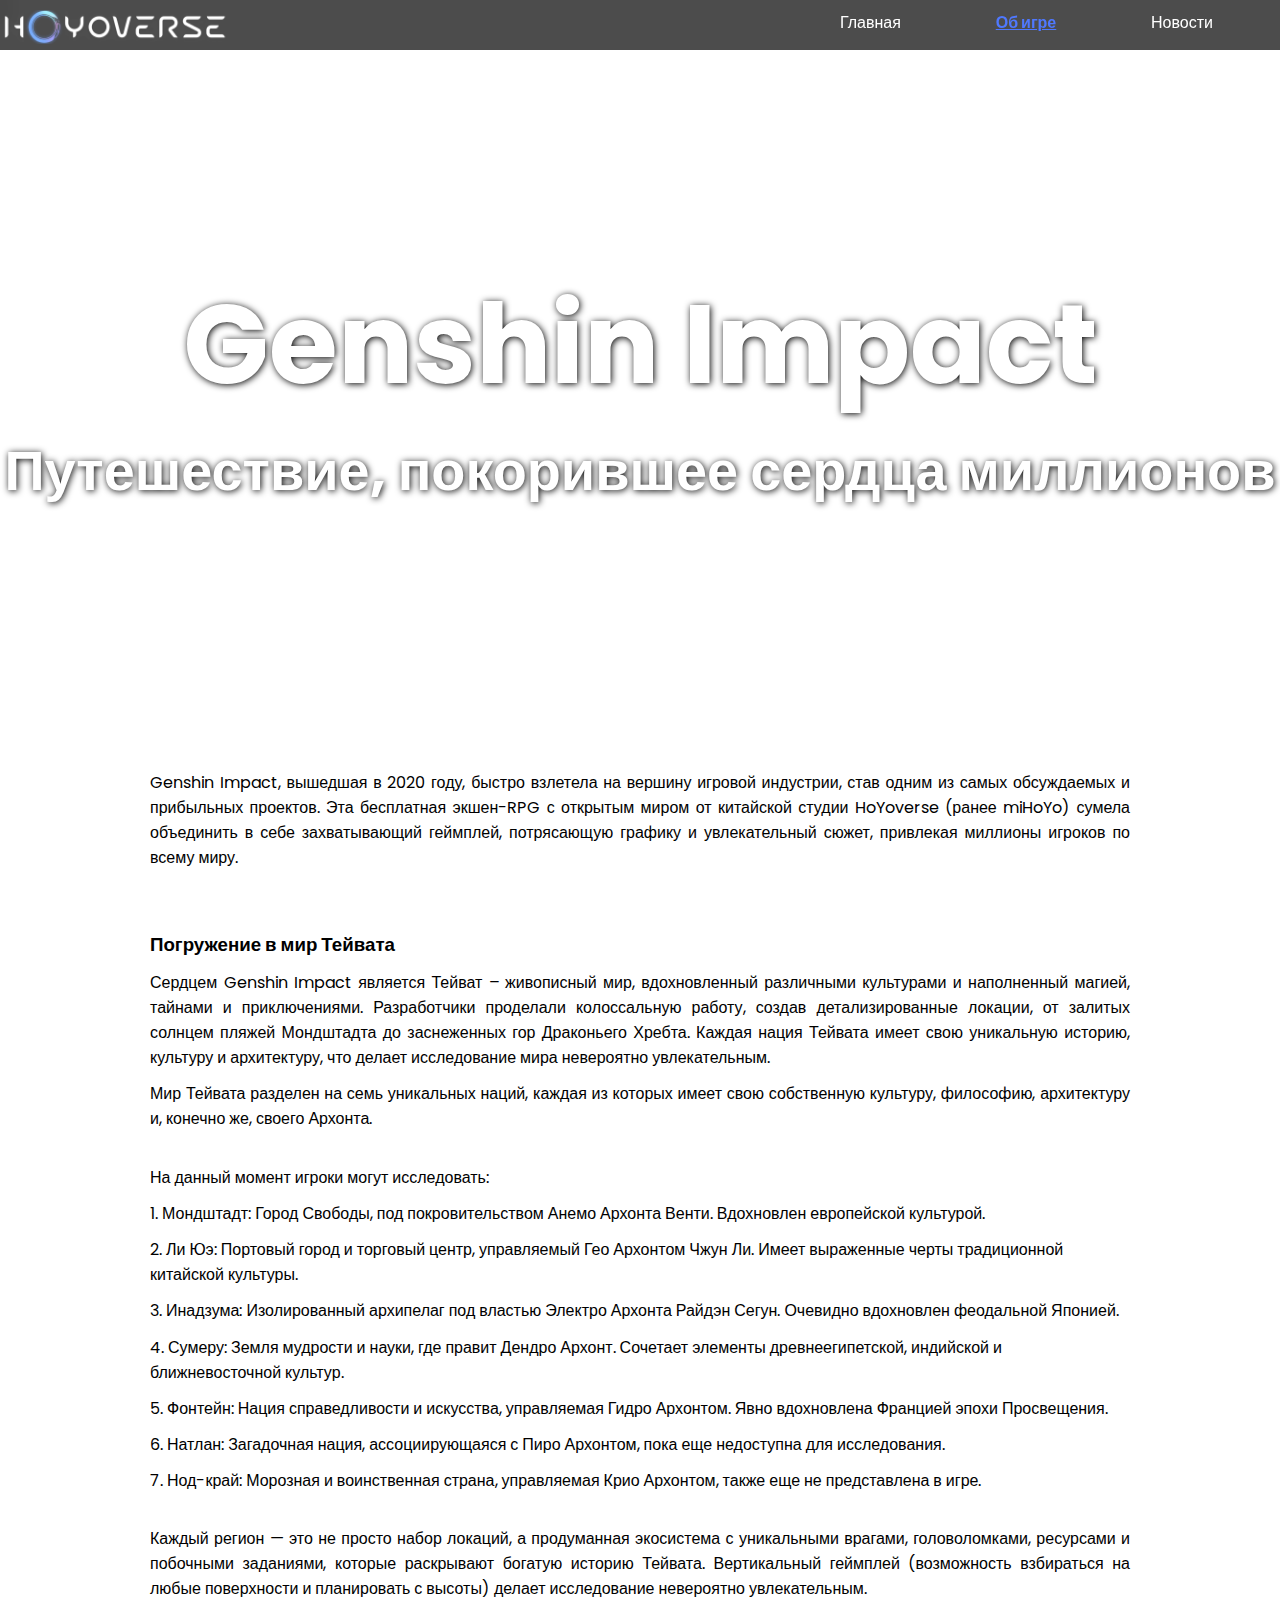
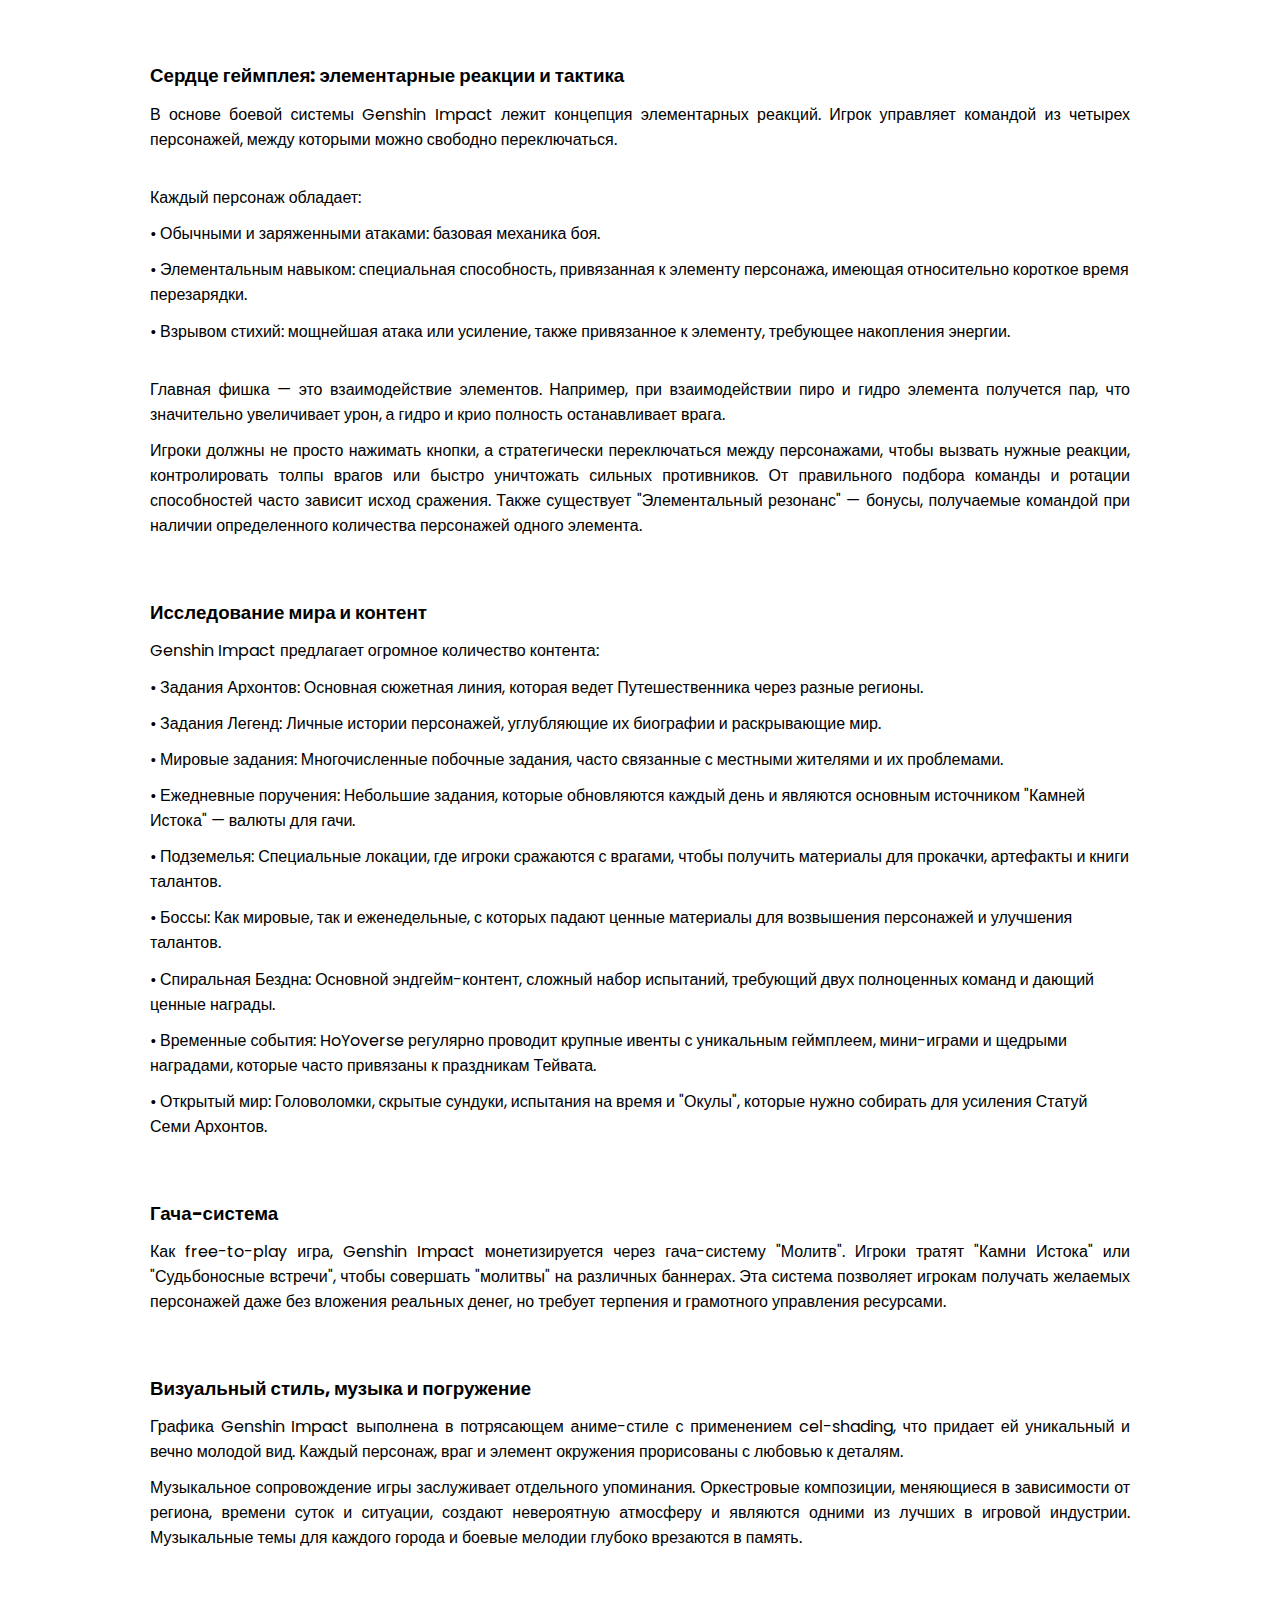
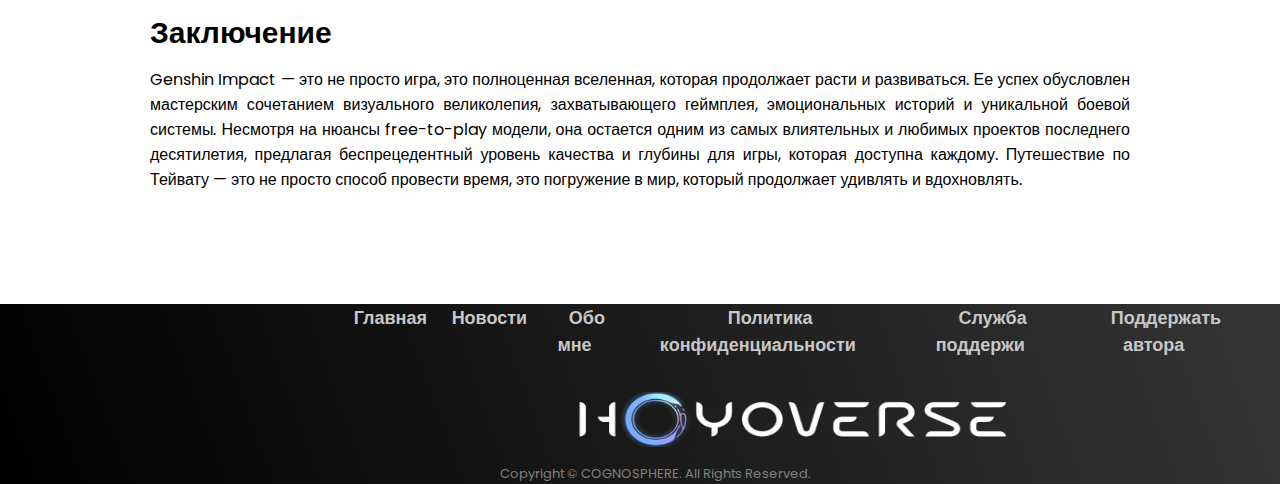
<file: info.html>
<!DOCTYPE html>
<html lang="en">

<head>
    <meta charset="UTF-8">
    <meta name="viewport" content="width=device-width, initial-scale=1.0">
    <title>About Genshin Impact</title>
    <link rel="stylesheet" href="styles/styleinfo.css">
</head <meta name="viewport" content="width=device-width, initial-scale=1">>

<body>

    <div class="navbar">
        <header class="conteiner">
            <nav>
                <ul>
                    <li><a href="index.html">Главная</a></li>
                    <li><a href="info.html" class="active">Об игре</a></li>
                    <li><a href="news.html">Новости</a></li>
                    <li class="btn"><a href="#">Обновления</a></li>
                </ul>
            </nav>
            <div><img class="HOYOVERSE" src="logooo.png" alt="Логотип HOYOVERSE"></div>
        </header>
    </div>

    <div class="zag">
        <h1 class="nom">Genshin Impact</h1>
        <h2 class="nomb">Путешествие, покорившее сердца миллионов</h2>
    </div>

    <p>Genshin Impact, вышедшая в 2020 году, быстро взлетела на вершину игровой индустрии, став одним из самых
        обсуждаемых и прибыльных проектов. Эта бесплатная экшен-RPG с открытым миром от китайской студии HoYoverse
        (ранее miHoYo) сумела объединить в себе захватывающий геймплей, потрясающую графику и увлекательный сюжет,
        привлекая миллионы игроков по всему миру.
    </p>

    <h3>Погружение в мир Тейвата</h3>

    <p class="two">Сердцем Genshin Impact является Тейват – живописный мир, вдохновленный различными культурами и
        наполненный
        магией, тайнами и приключениями. Разработчики проделали колоссальную работу, создав детализированные локации, от
        залитых солнцем пляжей Мондштадта до заснеженных гор Драконьего Хребта. Каждая нация Тейвата имеет свою
        уникальную историю, культуру и архитектуру, что делает исследование мира невероятно увлекательным.
    </p>

    <p class="tree">Мир Тейвата разделен на семь уникальных наций, каждая из которых имеет свою собственную культуру,
        философию, архитектуру и, конечно же, своего Архонта.
    </p>

    <p class="four">На данный момент игроки могут исследовать:</p>

    <li class="r">1. Мондштадт: Город Свободы, под покровительством Анемо Архонта Венти. Вдохновлен европейской
        культурой.

    </li>
    <li class="e">2. Ли Юэ: Портовый город и торговый центр, управляемый Гео Архонтом Чжун Ли. Имеет выраженные черты
        традиционной
        китайской культуры.
    </li>
    <li class="w">3. Инадзума: Изолированный архипелаг под властью Электро Архонта Райдэн Сегун. Очевидно вдохновлен
        феодальной
        Японией.
    </li>
    <li class="q">4. Сумеру: Земля мудрости и науки, где правит Дендро Архонт. Сочетает элементы древнеегипетской,
        индийской и ближневосточной культур.
    </li>
    <li class="a">5. Фонтейн: Нация справедливости и искусства, управляемая Гидро Архонтом. Явно вдохновлена Францией
        эпохи Просвещения.
    </li>
    <li class="s">6. Натлан: Загадочная нация, ассоциирующаяся с Пиро Архонтом, пока еще недоступна для исследования.
    </li>
    <li class="d">7. Нод-край: Морозная и воинственная страна, управляемая Крио Архонтом, также еще не представлена в
        игре.
    </li>

    <p class="five">Каждый регион — это не просто набор локаций, а продуманная экосистема с уникальными врагами,
        головоломками,
        ресурсами и побочными заданиями, которые раскрывают богатую историю Тейвата. Вертикальный геймплей (возможность
        взбираться на любые поверхности и планировать с высоты) делает исследование невероятно увлекательным.</p>

    <h3>Сердце геймплея: элементарные реакции и тактика</h3>

    <p class="two">В основе боевой системы Genshin Impact лежит концепция элементарных реакций. Игрок управляет командой
        из четырех
        персонажей, между которыми можно свободно переключаться. </p>

    <p class="four">Каждый персонаж обладает:</p>

    <li class="r">• Обычными и заряженными атаками: базовая механика боя.</li>
    <li class="e">• Элементальным навыком: специальная способность, привязанная к элементу персонажа, имеющая
        относительно короткое время перезарядки.</li>
    <li class="w">• Взрывом стихий: мощнейшая атака или усиление, также привязанное к элементу, требующее накопления
        энергии.</li>
    <p class="five">Главная фишка — это взаимодействие элементов. Например, при взаимодействии пиро и гидро элемента
        получется пар, что значительно увеличивает урон, а гидро и крио полность останавливает врага.</p>

    <p class="two">Игроки должны не просто нажимать кнопки, а стратегически переключаться между персонажами, чтобы
        вызвать нужные реакции, контролировать толпы врагов или быстро уничтожать сильных противников. От правильного
        подбора команды и ротации способностей часто зависит исход сражения. Также существует "Элементальный резонанс" —
        бонусы, получаемые командой при наличии определенного количества персонажей одного элемента.</p>

    <h3>Исследование мира и контент</h3>

    <p class="two">Genshin Impact предлагает огромное количество контента:</p>
    <li class="r">• Задания Архонтов: Основная сюжетная линия, которая ведет Путешественника через
        разные регионы.</li>
    <li class="e">• Задания Легенд: Личные истории персонажей, углубляющие их биографии и раскрывающие мир.</li>
    <li class="w">• Мировые задания: Многочисленные побочные задания, часто связанные с местными жителями и их
        проблемами.</li>
    <li class="q">• Ежедневные поручения: Небольшие задания, которые обновляются каждый день и являются основным
        источником "Камней Истока" — валюты для гачи.</li>
    <li class="a">• Подземелья: Специальные локации, где игроки сражаются с врагами, чтобы получить материалы для
        прокачки, артефакты и книги талантов.</li>
    <li class="s">• Боссы: Как мировые, так и еженедельные, с которых падают ценные материалы для возвышения персонажей
        и улучшения талантов.</li>
    <li class="d">• Спиральная Бездна: Основной эндгейм-контент, сложный набор испытаний, требующий двух полноценных
        команд и дающий ценные награды.</li>
    <li class="f">• Временные события: HoYoverse регулярно проводит крупные ивенты с уникальным геймплеем, мини-играми и
        щедрыми наградами, которые часто привязаны к праздникам Тейвата.</li>
    <li class="t">• Открытый мир: Головоломки, скрытые сундуки, испытания на время и "Окулы", которые нужно собирать для
        усиления Статуй Семи Архонтов.</li>

    <h3>Гача-система</h3>

    <p class="two">Как free-to-play игра, Genshin Impact монетизируется через гача-систему "Молитв". Игроки тратят
        "Камни Истока" или "Судьбоносные встречи", чтобы совершать "молитвы" на различных баннерах. Эта система
        позволяет игрокам получать желаемых персонажей даже без вложения реальных денег, но требует терпения и
        грамотного управления ресурсами.</p>

    <h3>Визуальный стиль, музыка и погружение</h3>
    <p class="two">Графика Genshin Impact выполнена в потрясающем аниме-стиле с применением cel-shading, что придает ей
        уникальный и вечно молодой вид. Каждый персонаж, враг и элемент окружения прорисованы с любовью к деталям.</p>
    <p class="two">Музыкальное сопровождение игры заслуживает отдельного упоминания. Оркестровые композиции, меняющиеся
        в зависимости от региона, времени суток и ситуации, создают невероятную атмосферу и являются одними из лучших в
        игровой индустрии. Музыкальные темы для каждого города и боевые мелодии глубоко врезаются в память.</p>

    <h3 class="ddd">Заключение</h3>
    <p class="two">Genshin Impact — это не просто игра, это полноценная вселенная, которая продолжает расти и
        развиваться. Ее успех обусловлен мастерским сочетанием визуального великолепия, захватывающего геймплея,
        эмоциональных историй и уникальной боевой системы. Несмотря на нюансы free-to-play модели, она остается одним из
        самых влиятельных и любимых проектов последнего десятилетия, предлагая беспрецедентный уровень качества и
        глубины для игры, которая доступна каждому. Путешествие по Тейвату — это не просто способ провести время, это
        погружение в мир, который продолжает удивлять и вдохновлять.</p>

        <nav>
        <div class="ryy">
            <div class="pqq">
                <ul class="tee">
                <li><a href="genshin.html" class="ws">Главная</a></li>
                <li><a href="news.html" class="wss">Новости</a></li>
                <li><a href="news.html" class="wsd">Обо мне</a></li>
                <li><a href="#" class="wsf">Политика конфиденциальности</a></li>
                <li><a href="#" class="wsc">Служба поддержи</a></li>
                <li><a href="#" class="wsz">Поддержать автора</a></li>
                </ul>
            </div>
    <img class="lof" src="logooo.png" alt="Логотип">

    <p class="poz">Copyright © COGNOSPHERE. All Rights Reserved.</p>
    </div>
    </nav>

</body>

</html>
</file>
<file: styles/styleinfo.css>
@import url('https://fonts.googleapis.com/css2?family=Poppins:wght@400;500;600;800&display=swap');

* {
    margin: 0;
    padding: 0;
}

body {
    font-family: 'Poppins', sans-serif;
    font-weight: 400;
}

a {
    text-decoration: none;
}

body {
    background-image: url('https://webstatic.hoyoverse.com/upload/op-public/2022/02/08/797bff9acd32630c3417c73bba2ebbc4_4574470009284212707.jpeg');
    background-repeat: no-repeat;
    background-size: 100% 100%;
    background-position: center;
    height: 700px;
}

img {
    max-width: 100%;
}

.conteiner {
    width: 1400px;
    margin: 0 auto;
}

header {
    padding: 10px 0;
}

.HOYOVERSE {
    width: 230px;
    margin-top: 0;
    margin-bottom: 0;
}

header nav {
    float: right;
    width: 40%;
}

a:hover {
    color: rgb(79, 120, 255);
}



a.active {
    color: rgb(79, 120, 255);
    font-weight: bold;
    text-decoration: underline;
    border-bottom-width: 2px;
}

header nav ul {
    list-style: none;
    display: flex;
    justify-content: space-between;
}

header nav ul li {
    display: inline-block;
}

.navbar {
    position: fixed;
    width: 100%;
    background-color: rgba(0, 0, 0, 0.7);
    top: 0;
    backdrop-filter: blur(10px);
    z-index: 1000;
    height: 50px
}

header nav ul li a {
    color: white;
}

h1 {
    margin-top: 3cap;
    color: white;
    text-shadow: 1px 1px 7px rgba(1, 0, 0, 1);
    font-size: 10cap;
}

h2 {
    margin-bottom: 2cap;
    color: white;
    text-shadow: 1px 1px 7px rgba(1, 0, 0, 1);
    font-size: 5cap;
}

.zag {
    text-align: center;
}

p {
    margin-top: 23cap;
    text-align: justify;
    margin-left: 150px;
    margin-right: 150px;
}

h3 {
    margin-left: 150px;
    margin-top: 60px;
}

.two {
    margin-top: 1cap;
}

.tree {
    margin-top: 1cap;
}

.four {
    margin-top: 3cap;
}

.five {
    margin-top: 3cap;
}

.r {
    margin-left: 150px;
    margin-right: 150px;
    margin-top: 1cap;
    display: inline-block;
}

.e {
    margin-left: 150px;
    margin-right: 150px;
    margin-top: 1cap;
    display: inline-block;
}

.w {
    margin-left: 150px;
    margin-right: 150px;
    margin-top: 1cap;
    display: inline-block;
}

.q {
    margin-left: 150px;
    margin-right: 150px;
    margin-top: 1cap;
    display: inline-block;
}

.a {
    margin-left: 150px;
    margin-right: 150px;
    margin-top: 1cap;
    display: inline-block;
}

.s {
    margin-left: 150px;
    margin-right: 150px;
    margin-top: 1cap;
    display: inline-block;
}

.d {
    margin-left: 150px;
    margin-right: 150px;
    margin-top: 1cap;
    display: inline-block;
}

.f {
    margin-left: 150px;
    margin-right: 150px;
    margin-top: 1cap;
    display: inline-block;
}

.t {
    margin-left: 150px;
    margin-right: 150px;
    margin-top: 1cap;
    display: inline-block;
}

.ddd {
    font-size: 30px;
}

.tee {
    cursor: pointer;
    list-style: none;
    display: flex;
    justify-content: space-between;
    font-weight: bold;
}

.ryy {
    background: linear-gradient(70deg, rgb(0, 0, 0), rgb(53, 53, 53));
    margin-top: 10cap;
    margin-bottom: 2cap;
}

.pqq {
    margin-left: 30cap;
    margin-top: 5cap;
    color: white;
    text-align: center;
    list-style: none;
    display: flex;
    margin-right: 3cap;
    margin-bottom: 3cap;
}

.lof {
    margin-left: 51cap;
    width: 40cap;
    height: 5cap;
    margin-bottom: 0,5cap;
}

.ws {
    color: rgb(199, 199, 199);
    padding: 6px;
    width: 50px;
    height: 10px;
    font-size: 18px;
    margin-left: 1cap;
}

.wss {
    color: rgb(199, 199, 199);
    padding: 6px;
    width: 50px;
    height: 10px;
    font-size: 18px;
    margin-left: 1cap;
}

.wsd {
    color: rgb(199, 199, 199);
    padding: 6px;
    width: 50px;
    height: 10px;
    font-size: 18px;
    margin-left: 1cap;
}

.wsf {
    color: rgb(199, 199, 199);
    padding: 6px;
    width: 50px;
    height: 10px;
    font-size: 18px;
    margin-left: 1cap;
}

.wsc {
    color: rgb(199, 199, 199);
    padding: 6px;
    width: 50px;
    height: 10px;
    font-size: 18px;
    margin-left: 1cap;
}

.wsz {
    color: rgb(199, 199, 199);
    padding: 6px;
    width: 50px;
    height: 10px;
    font-size: 18px;
    margin-left: 1cap;
}

.poz {
text-align: center;
color: gray;
font-size: 13px;
margin-bottom: 5cap;
margin-top: 10px;
margin-left: 20cap;
}

@media (max-width: 900px) {
body {
    background-image: url('https://webstatic.hoyoverse.com/upload/op-public/2022/02/08/797bff9acd32630c3417c73bba2ebbc4_4574470009284212707.jpeg');
    background-repeat: no-repeat;
    background-size: 100% 100%;
    background-position: center;
    height: 400px;
}

    h1 {
    margin-top: 2.2cap;
    color: white;
    text-shadow: 1px 1px 7px rgba(1, 0, 0, 1);
    font-size: 6cap;
}

h2 {
    margin-bottom: 5cap;
    color: white;
    text-shadow: 1px 1px 7px rgba(1, 0, 0, 1);
    font-size: 2cap;
}

p {
    margin-top:19cap;
    text-align: justify;
    margin-left: 30px;
    margin-right: 30px;
}

h3 {
    margin-left: 30px;
    margin-top: 60px;
}

.r {
    margin-left: 30px;
    margin-right: 30px;
    margin-top: 1cap;
    display: inline-block;
}

.e {
    margin-left: 30px;
    margin-right: 30px;
    margin-top: 1cap;
    display: inline-block;
}

.w {
   margin-left: 30px;
    margin-right: 30px;
    margin-top: 1cap;
    display: inline-block;
}

.q {
    margin-left: 30px;
    margin-right: 30px;
    margin-top: 1cap;
    display: inline-block;
}

.a {
    margin-left: 30px;
    margin-right: 30px;
    margin-top: 1cap;
    display: inline-block;
}

.s {
    margin-left: 30px;
    margin-right: 30px;
    margin-top: 1cap;
    display: inline-block;
}

.d {
   margin-left: 30px;
    margin-right: 30px;
    margin-top: 1cap;
    display: inline-block;
}

.f {
    margin-left: 30px;
    margin-right: 30px;
    margin-top: 1cap;
    display: inline-block;
}

.t {
    margin-left: 30px;
    margin-right: 30px;
    margin-top: 1cap;
    display: inline-block;
}

.HOYOVERSE {
    width: 170px;
    margin-top: 3px;
    margin-bottom: 0;
    margin-left: 0;
}

.conteiner {
    width: 100%;
    margin: 0 auto;
  }

  header nav {
    float: right;
    width: 55%;
  }
}
</file>
